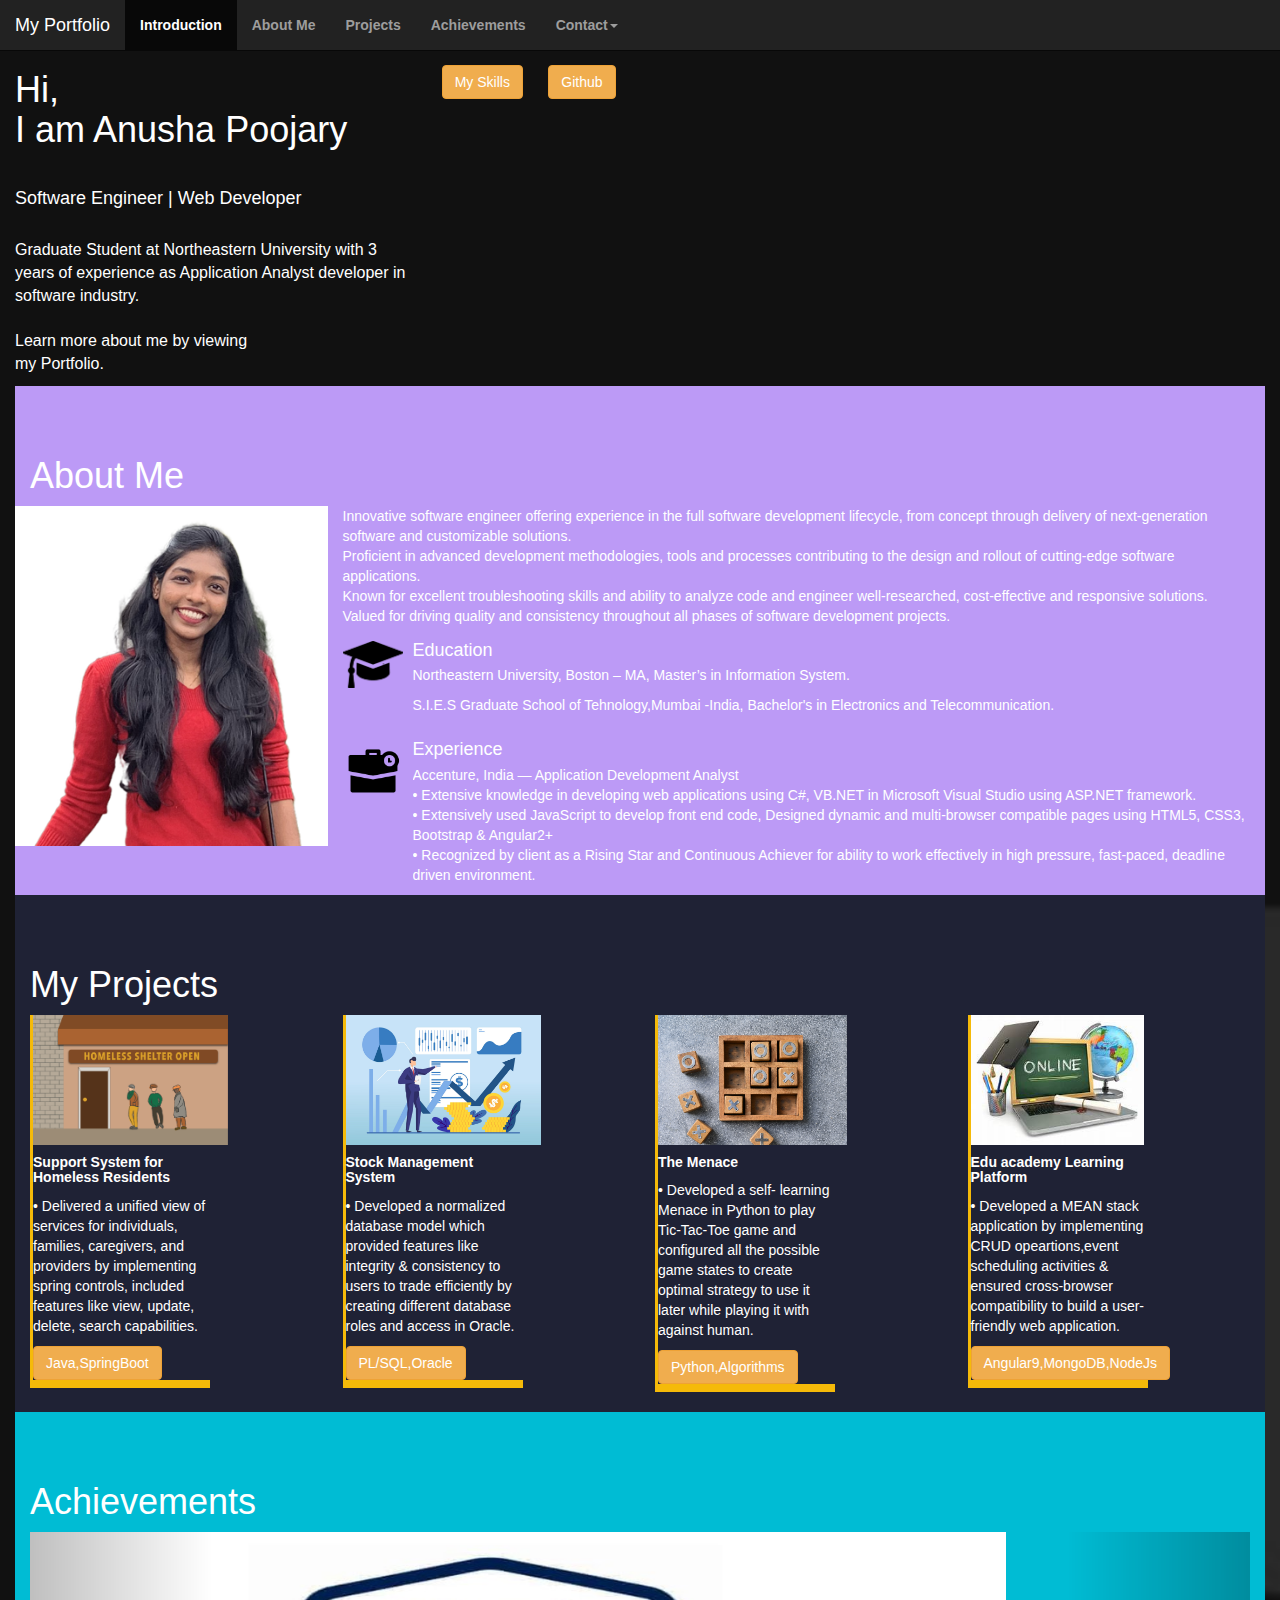
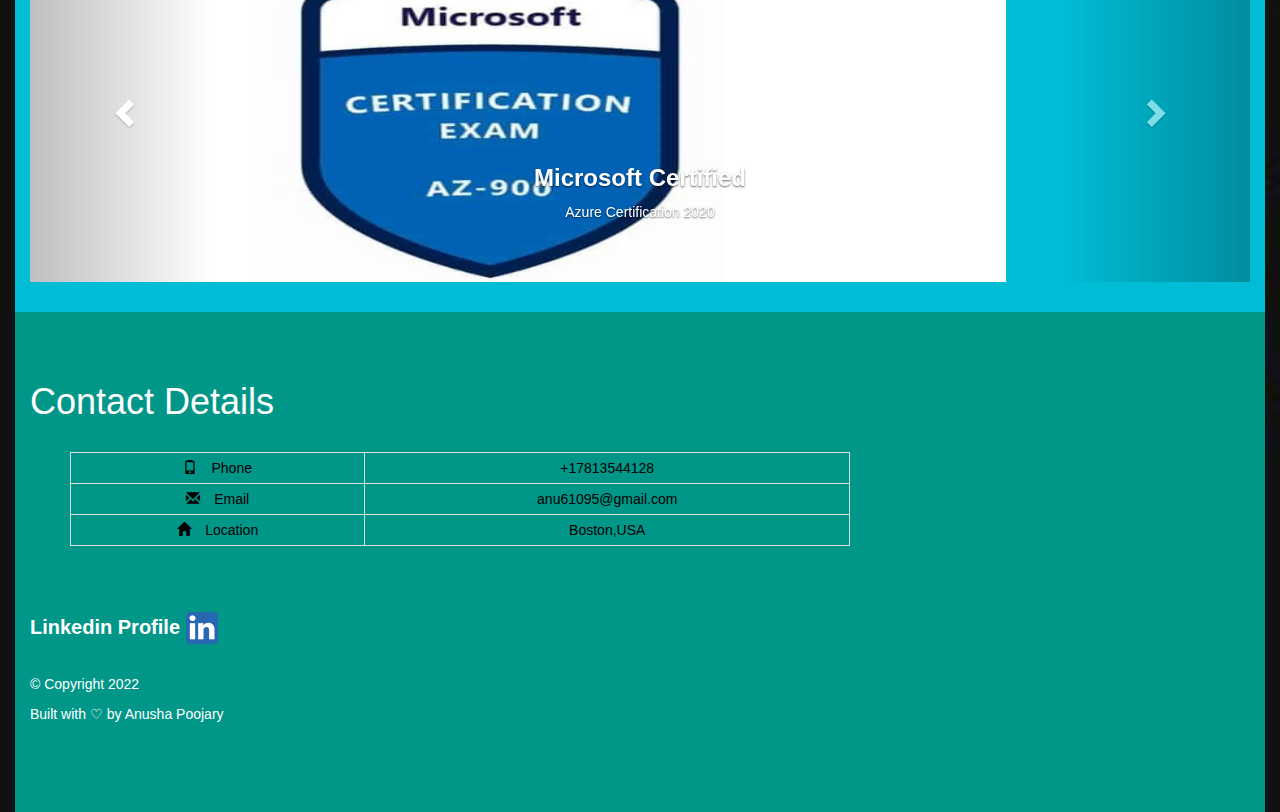
<file: index.html>
<!DOCTYPE html>
<html>
<head>
  <meta charset="utf-8">
  <meta name="viewport" content="width=device-width, initial-scale=1">
  <title> My Portfolio</title>
  <link rel="icon" type="image/x-icon" href="/images/iconfavicon.png">
  <link rel="stylesheet" href="style.css">
  <link rel="stylesheet" href="https://maxcdn.bootstrapcdn.com/bootstrap/3.4.1/css/bootstrap.min.css">
  <script src="https://ajax.googleapis.com/ajax/libs/jquery/3.6.0/jquery.min.js"></script>
  <script src="https://maxcdn.bootstrapcdn.com/bootstrap/3.4.1/js/bootstrap.min.js"></script>

</head>

<script>
  /* When the user clicks on the button,
  toggle between hiding and showing the dropdown content */
  function myFunction() {
    document.getElementById("myDropdown").classList.toggle("show");
  }
  
  function filterFunction() {
    var input, filter, ul, li, a, i;
    input = document.getElementById("myInput");
    filter = input.value.toUpperCase();
    div = document.getElementById("myDropdown");
    a = div.getElementsByTagName("a");
    for (i = 0; i < a.length; i++) {
      txtValue = a[i].textContent || a[i].innerText;
      if (txtValue.toUpperCase().indexOf(filter) > -1) {
        a[i].style.display = "";
      } else {
        a[i].style.display = "none";
      }
    }
  }
  </script>

<body data-spy="scroll" data-target=".navbar" data-offset="50">

<nav class="navbar navbar-inverse navbar-fixed-top">
  <div class="container-fluid">
    <div class="navbar-header">
        <button type="button" class="navbar-toggle" data-toggle="collapse" data-target="#myNavbar">
          <span class="icon-bar"></span>
          <span class="icon-bar"></span>
          <span class="icon-bar"></span>                        
      </button>
      <a class="navbar-brand" href="#">My Portfolio</a>
    </div>
    <div>
      <div class="collapse navbar-collapse" id="myNavbar">
        <ul class="nav navbar-nav">
          <li><a href="#intro">Introduction</a></li> 
          <li><a href="#about">About Me</a></li>
          <li><a href="#projects">Projects</a></li>
          <li><a href="#rewards">Achievements</a></li>
          <li class="dropdown"><a class="dropdown-toggle" data-toggle="dropdown" href="#">Contact<span class="caret"></span></a>
            <ul class="dropdown-menu">
              <li><a href="#details">Contact Details</a></li>
              <li><a href="#social">LinkedIn</a></li>
            </ul>
          </li>
        </ul>
      </div>
    </div>
  </div>
</nav>    
<div id="intro" class="container-fluid">

<div class="row">
  <div class="col-sm-4">
  <h1>Hi,<br>I am Anusha Poojary</h1>
  <br>
  <h4>Software Engineer | Web Developer</h4>
  <br>
  <p class="intropara">Graduate Student at Northeastern University with 3 years of experience as Application Analyst
    developer in software industry.<br>
    <br>Learn more about me by viewing <br> my Portfolio.</p>
  </div>
  <div class="col-sm-1" style="padding-top:15px">
    <div class="dropdown">
      <button onclick="myFunction()" class="btn btn-warning dropdown-toggle">My Skills</button>
      <div id="myDropdown" class="dropdown-content">
        <input type="text" placeholder="Search.." id="myInput" onkeyup="filterFunction()">
        <a href="">C#</a>
        <a href="#">Java</a>
        <a href="#">VB.NET</a>
        <a href="#">Python</a>
        <a href="#">Javascript</a>
        <a href="#">HTML,CSS</a>
        <a href="#">Bootstrap</a>
        <a href="#">Angular</a>
      </div>
    </div>
</div>
<div class ="col-sm-1" style="padding-top:15px">
  <!-- Trigger the modal with a button -->
  <button type="button" class="btn btn-warning" data-toggle="modal" data-target="#myModal">Github</button>

  <!-- Modal -->
  <div class="modal fade" id="myModal" role="dialog">
    <div class="modal-dialog">
    
      <!-- Modal content-->
      <div class="modal-content">
        <div class="modal-header">
          <button type="button" class="close" data-dismiss="modal">&times;</button>
          <h4 class="modal-title">Github</h4>
        </div>
        <div class="modal-body">
          <p class="modalpara"> Hello, Checkout my Projects on my &nbsp; <a href="https://github.com/AnushaPoojaryNEU" target="_blank"> Github Profile</a></p>
        </div>
        <div class="modal-footer">
          <button type="button" class="btn btn-default" data-dismiss="modal">Close</button>
        </div>
      </div>
      
    </div>
  </div>

</div>
</div>
<div id="about" class="container-fluid">
  <h1>About Me</h1>
   <div class="row">
       <div class="col-sm-3" id="aboutBckgrdImge" ></div>
       <div class="col-sm-9">
        <p class="about-info">Innovative software engineer offering experience in the full software development lifecycle,
            from concept through delivery of next-generation software and customizable solutions.<br> Proficient in advanced
            development methodologies, tools and processes contributing to the design and rollout of cutting-edge software
            applications.<br>Known for excellent troubleshooting skills and ability to analyze code and engineer
            well-researched, cost-effective and responsive solutions.<br>
            Valued for driving quality and consistency throughout all phases of software development projects.</p>
            <div class="media">
                <div class="media-left">
                  <img src="images/icon.png" class="media-object" style="width:60px">
                </div>
                <div class="media-body">
                  <h4 class="media-heading">Education</h4>
                  <p>Northeastern University, Boston – MA, Master’s in Information System.</p>
                  <p>S.I.E.S Graduate School of Tehnology,Mumbai -India, Bachelor's in Electronics and Telecommunication.</p>
                </div>
            </div>
            <div class="media">
                <div class="media-left">
                  <img src="images/exp.png" class="media-object" style="width:60px">
                </div>
                <div class="media-body">
                  <h4 class="media-heading">Experience</h4>
                  <p>Accenture, India — Application Development Analyst <br>
                    • Extensive knowledge in developing web applications using C#, VB.NET in Microsoft Visual Studio using ASP.NET framework.<br>
                    • Extensively used JavaScript to develop front end code, Designed dynamic and multi-browser compatible pages using HTML5, CSS3, Bootstrap & Angular2+ <br>
                    • Recognized by client as a Rising Star and Continuous Achiever for ability to work effectively in high pressure, fast-paced, deadline driven environment.
                  </p>
                </div>
            </div>
       </div>
   </div>
  </div>
<div id="projects" class="container-fluid">
  <h1>My Projects</h1>
    <div class="row">
      <div class="col-sm-3">
        <div class="card" style="width: 18rem;">
          <img
            src="images/mainpage.png"
            class="card-img-top"
            style="height: 13rem;"
            alt="..."
          />
          <div class="card-body">
            <h5 class="card-title"><b>Support System for Homeless Residents</b></h5>
            <p class="card-text">
              •	Delivered a unified view of services for individuals, families, caregivers, and providers by implementing spring controls, included features like view, update, delete, search capabilities.
            </p>
            <a href="#" class="btn btn-warning">Java,SpringBoot</a>
          </div>
        </div>
      </div>
      <div class="col-sm-3">
        <div class="card" style="width: 18rem;">
          <img
            src="./images/stock.jpg"
            class="card-img-top img-fluid"
            alt="..."
            style="height: 13rem;"
          />
          <div class="card-body">
            <h5 class="card-title"><b>Stock Management System</b></h5>
            <p class="card-text">
              •	Developed a normalized database model which provided features like integrity & consistency to users to trade efficiently by creating different database roles and access in Oracle.
            </p>
            <a href="#" class="btn btn-warning">PL/SQL,Oracle</a>
          </div>
        </div>
      </div>
      <div class="col-sm-3">
        <div class="card" style="width: 18rem;">
          <img
            src="./images/tic.jpg"
            class="card-img-top"
            alt="..."
            style="height: 13rem;"
          />
          <div class="card-body">
            <h5 class="card-title"><b>The Menace</b></h5>
            <p class="card-text">
              •	Developed a self- learning Menace in Python to play Tic-Tac-Toe game and configured all the possible game states to create optimal strategy to use it later while playing it with against human.
            </p>
            <a href="#" class="btn btn-warning">Python,Algorithms</a>
          </div>
        </div>
      </div>
      <div class="col-sm-3">
        <div class="card" style="width: 18rem;">
          <img
            src="./images/online.jpg"
            class="card-img-top"
            alt="..."
            style="height: 13rem;"
          />
          <div class="card-body">
            <h5 class="card-title"><b>Edu academy Learning Platform</b></h5>
            <p class="card-text">
              •	Developed a MEAN stack application by implementing CRUD opeartions,event scheduling activities & ensured cross-browser compatibility to build a user-friendly web application.
            </p>
            <a href="#" class="btn btn-warning">Angular9,MongoDB,NodeJs</a>
          </div>
        </div>
      </div>
    
      
    </div>
    <br>
  </div>
<div id="rewards" class="container-fluid">
  <h1>Achievements</h1>
  <div id="myCarousel" class="carousel slide" data-ride="carousel">
    <!-- Indicators -->
    <ol class="carousel-indicators">
      <li data-target="#myCarousel" data-slide-to="0" class="active"></li>
      <li data-target="#myCarousel" data-slide-to="1"></li>
      <li data-target="#myCarousel" data-slide-to="2"></li>
    </ol>

    <!-- Wrapper for slides -->
    <div class="carousel-inner">

      <div class="item active">
        <img src="images/MSC.jpg" alt="MSC" style=" width:80%; height:350px;">
        <div class="carousel-caption">
          <h3><b>Microsoft Certified</b></h3>
          <p>Azure Certification 2020</p>
        </div>
      </div>

      <!-- <div class="item">
        <img src="images/aws.png" alt="aws" style="width:80%; height:350px;">
        <div class="carousel-caption">
          <h3>AWS Certified</h3>
          <p>Developer Certification 2020</p>
        </div>
      </div> -->
    
      <div class="item">
        <img src="images/link.jpg" alt="link" style="width:80%; height:350px;">
        <div class="carousel-caption">
          <h3></h3>
          <p></p>
        </div>
      </div>
  
    </div>

    <!-- Left and right controls -->
    <a class="left carousel-control" href="#myCarousel" data-slide="prev">
      <span class="glyphicon glyphicon-chevron-left"></span>
      <span class="sr-only">Previous</span>
    </a>
    <a class="right carousel-control" href="#myCarousel" data-slide="next">
      <span class="glyphicon glyphicon-chevron-right"></span>
      <span class="sr-only">Next</span>
    </a>
  </div>
</div>

<div id="details" class="container-fluid">
  <h1>Contact Details</h1>
  <br>
  <div class="container">        
    <table class="table table-hover table-condensed table-bordered" id ="table">
     
      <tbody>
        <tr>
          <td> <span class="glyphicon glyphicon-phone"></span>&emsp;Phone</td>
          <td>+17813544128</td>
    
        </tr>
        <tr>
          <td> <span class="glyphicon glyphicon-envelope"></span>&emsp;Email</td>
          <td>anu61095@gmail.com</td>
        </tr>
          <tr>
          <td><span class="glyphicon glyphicon-home"></span>&emsp;Location</td>
          <td>Boston,USA</td>
        </tr>
      </tbody>
    </table>
  </div>
</div>
<div id="social" class="container-fluid">
  <div class="social">
    <ul class="list-inline">
  
      <li class="list-inline-item">
        <a href="https://www.linkedin.com/in/anusha-poojary"  target="_blank">Linkedin Profile <img src="images/li.png" class="rounded-circle float-sm-start" alt="Instagram image" height="32px"
            width="32px"></a>
      </li>
     
    </ul>
  </div>
  <footer>
    <br>
    <p class="copy">&copy; Copyright 2022</p>
    <p class="copy">
      Built with &#x2661; by
      Anusha Poojary
    </p>
  </footer>
</div>


</body>
</html>
</file>
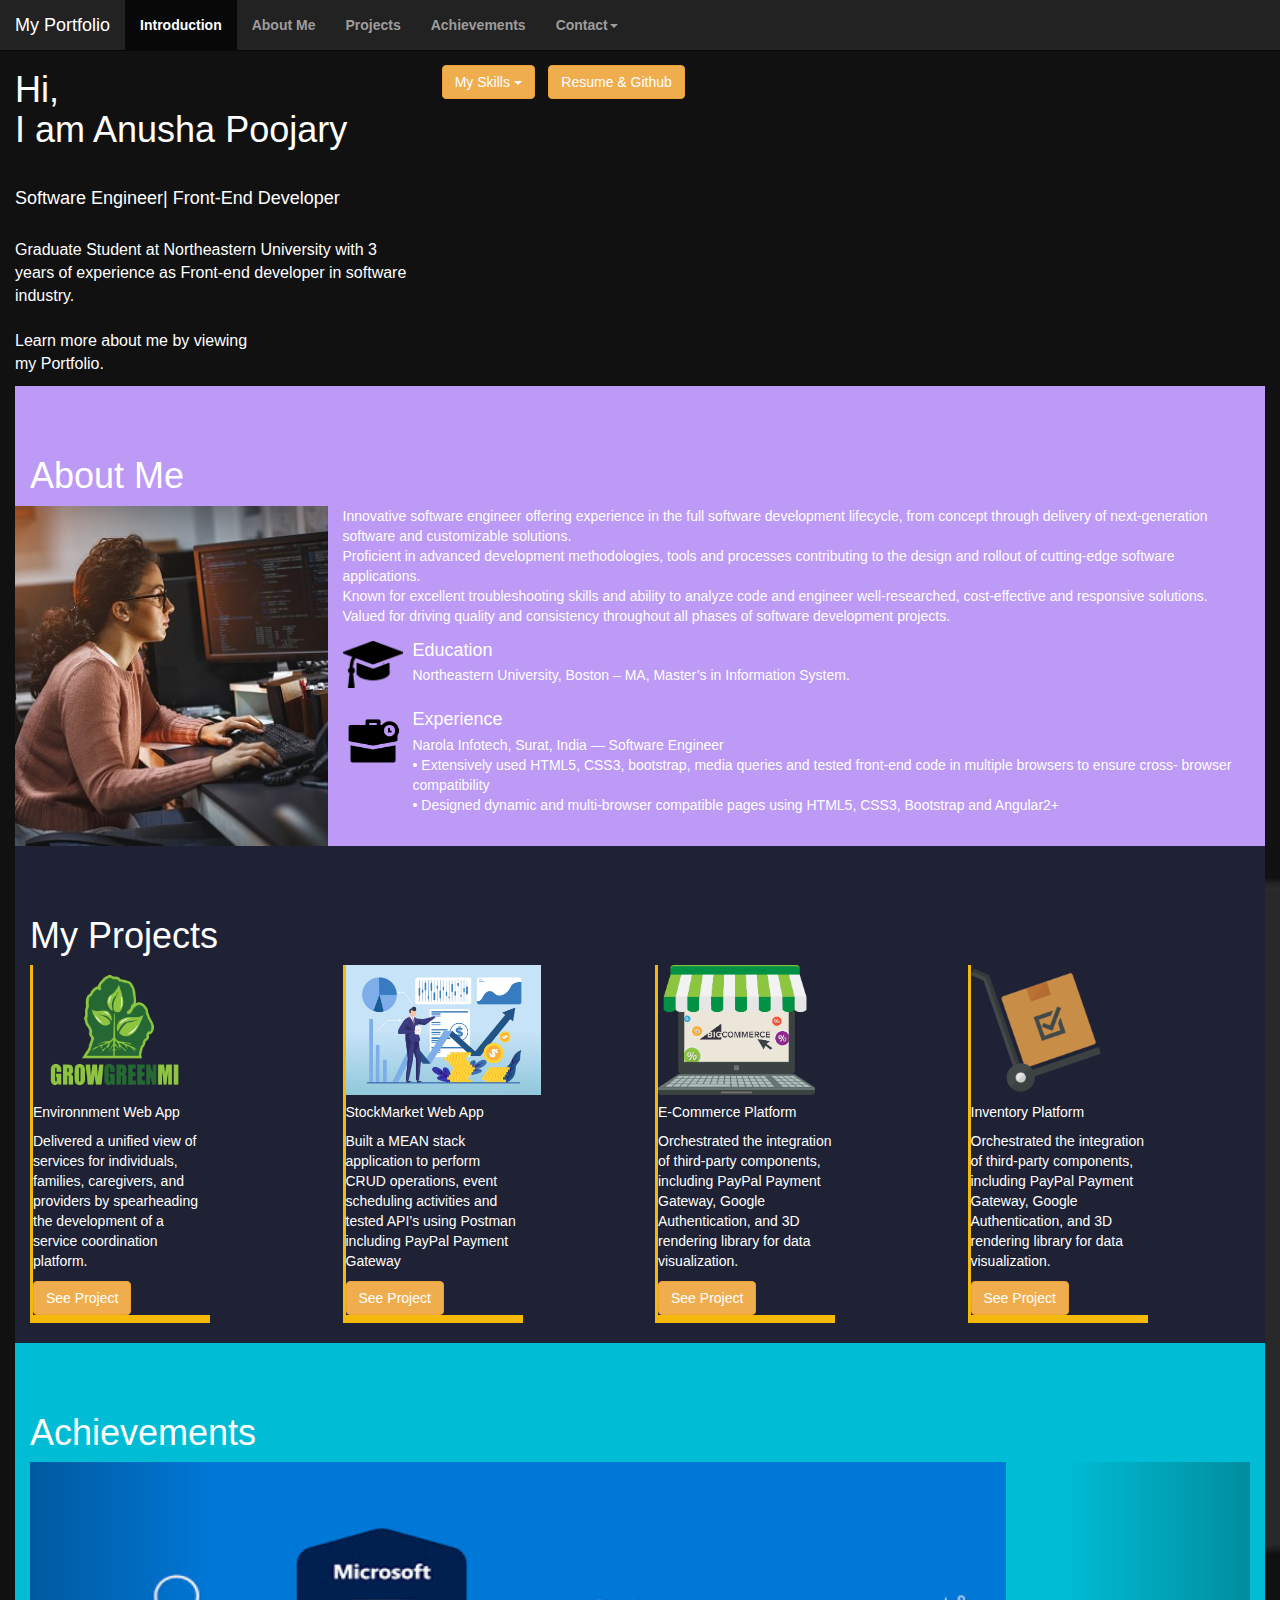
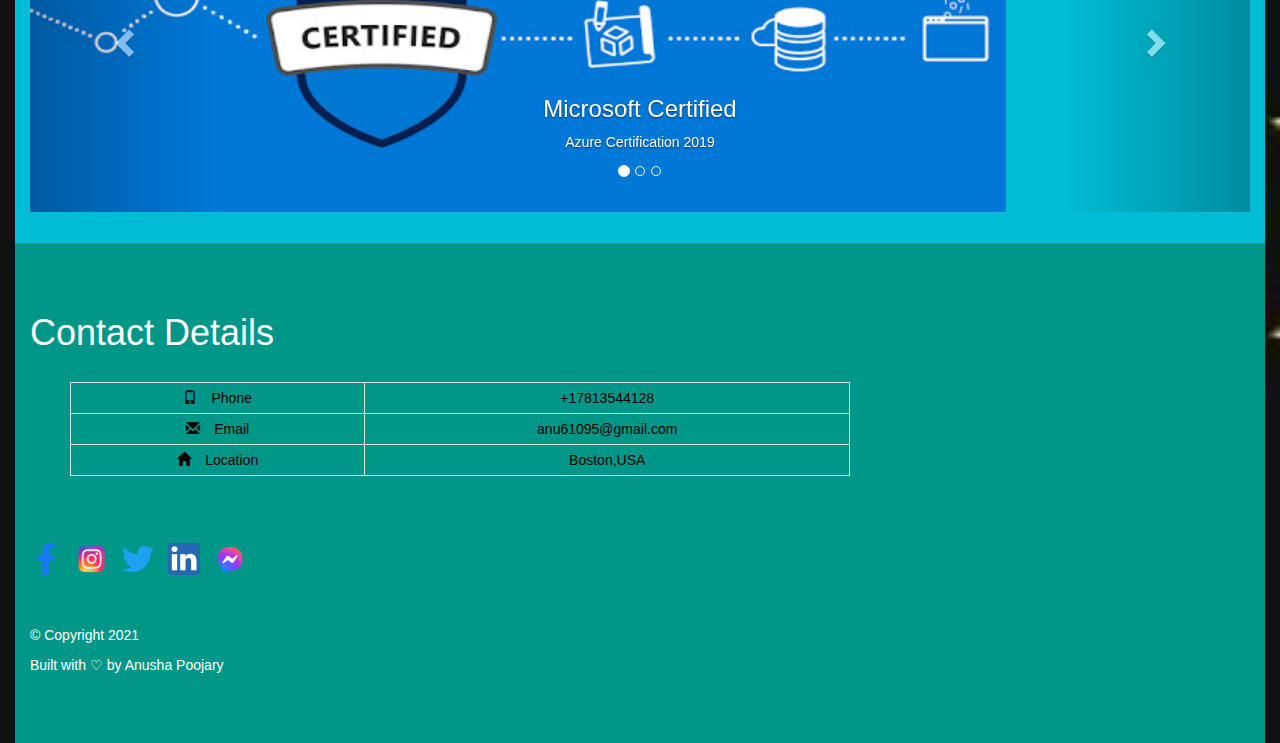
<file: Assignment 5 Part A/index.html>
<!DOCTYPE html>
<html>
<head>
  <meta charset="utf-8">
  <meta name="viewport" content="width=device-width, initial-scale=1">
  <title> My Portfolio</title>
  <link rel="icon" type="image/x-icon" href="/images/iconfavicon.png">
  <link rel="stylesheet" href="style.css">
  <link rel="stylesheet" href="https://maxcdn.bootstrapcdn.com/bootstrap/3.4.1/css/bootstrap.min.css">
  <script src="https://ajax.googleapis.com/ajax/libs/jquery/3.6.0/jquery.min.js"></script>
  <script src="https://maxcdn.bootstrapcdn.com/bootstrap/3.4.1/js/bootstrap.min.js"></script>

</head>

<body data-spy="scroll" data-target=".navbar" data-offset="50">

<nav class="navbar navbar-inverse navbar-fixed-top">
  <div class="container-fluid">
    <div class="navbar-header">
        <button type="button" class="navbar-toggle" data-toggle="collapse" data-target="#myNavbar">
          <span class="icon-bar"></span>
          <span class="icon-bar"></span>
          <span class="icon-bar"></span>                        
      </button>
      <a class="navbar-brand" href="#">My Portfolio</a>
    </div>
    <div>
      <div class="collapse navbar-collapse" id="myNavbar">
        <ul class="nav navbar-nav">
          <li><a href="#intro">Introduction</a></li> 
          <li><a href="#about">About Me</a></li>
          <li><a href="#projects">Projects</a></li>
          <li><a href="#rewards">Achievements</a></li>
          <li class="dropdown"><a class="dropdown-toggle" data-toggle="dropdown" href="#">Contact<span class="caret"></span></a>
            <ul class="dropdown-menu">
              <li><a href="#details">Contact Details</a></li>
              <li><a href="#social">Social Media</a></li>
            </ul>
          </li>
        </ul>
      </div>
    </div>
  </div>
</nav>    
<div id="intro" class="container-fluid">

<div class="row">
  <div class="col-sm-4">
  <h1>Hi,<br>I am Anusha Poojary</h1>
  <br>
  <h4>Software Engineer| Front-End Developer</h4>
  <br>
  <p class="intropara"> Graduate Student at Northeastern University with 3 years of experience as Front-end
    developer in software industry.<br>
    <br>Learn more about me by viewing <br> my Portfolio.</p>
  </div>
  <div class="col-sm-1" style="padding-top:15px">
    <div class="dropdown" >
      <button class="btn btn-warning dropdown-toggle" type="button" data-toggle="dropdown">My Skills
      <span class="caret"></span></button>
      <ul class="dropdown-menu">
        <input class="form-control" id="myInput" type="text" placeholder="Search..">
        <li><a href="#">HTML</a></li>
        <li><a href="#">CSS</a></li>
        <li><a href="#">JavaScript</a></li>
        <li><a href="#">jQuery</a></li>
        <li><a href="#">Bootstrap</a></li>
        <li><a href="#">Angular</a></li>
      </ul>
  </div>
</div>
<div class ="col-sm-1" style="padding-top:15px">
  <!-- Trigger the modal with a button -->
  <button type="button" class="btn btn-warning" data-toggle="modal" data-target="#myModal">Resume & Github</button>

  <!-- Modal -->
  <div class="modal fade" id="myModal" role="dialog">
    <div class="modal-dialog">
    
      <!-- Modal content-->
      <div class="modal-content">
        <div class="modal-header">
          <button type="button" class="close" data-dismiss="modal">&times;</button>
          <h4 class="modal-title">Resume & Github Profile</h4>
        </div>
        <div class="modal-body">
          <p class="modalpara"> Navigate to my<a href="https://www.linkedin.com/feed/" target="_blank"> LinkedIn Profile</a> to checkout my Resume and Github.</p>
        </div>
        <div class="modal-footer">
          <button type="button" class="btn btn-default" data-dismiss="modal">Close</button>
        </div>
      </div>
      
    </div>
  </div>

</div>
</div>
<div id="about" class="container-fluid">
  <h1>About Me</h1>
   <div class="row">
       <div class="col-sm-3" id="aboutBckgrdImge" ></div>
       <div class="col-sm-9">
        <p class="about-info">Innovative software engineer offering experience in the full software development lifecycle,
            from concept through delivery of next-generation software and customizable solutions.<br> Proficient in advanced
            development methodologies, tools and processes contributing to the design and rollout of cutting-edge software
            applications.<br>Known for excellent troubleshooting skills and ability to analyze code and engineer
            well-researched, cost-effective and responsive solutions.<br>
            Valued for driving quality and consistency throughout all phases of software development projects.</p>
            <div class="media">
                <div class="media-left">
                  <img src="images/icon.png" class="media-object" style="width:60px">
                </div>
                <div class="media-body">
                  <h4 class="media-heading">Education</h4>
                  <p>Northeastern University, Boston – MA, Master’s in Information System.</p>
                </div>
            </div>
            <div class="media">
                <div class="media-left">
                  <img src="images/exp.png" class="media-object" style="width:60px">
                </div>
                <div class="media-body">
                  <h4 class="media-heading">Experience</h4>
                  <p>Narola Infotech, Surat, India — Software Engineer <br>
                    • Extensively used HTML5, CSS3, bootstrap, media queries and tested front-end code in multiple browsers to
                    ensure cross- browser compatibility<br>
                    • Designed dynamic and multi-browser compatible pages using HTML5, CSS3, Bootstrap and Angular2+
                  </p>
                </div>
            </div>
       </div>
   </div>
  </div>
<div id="projects" class="container-fluid">
  <h1>My Projects</h1>
    <div class="row">
      <div class="col-sm-3">
        <div class="card" style="width: 18rem;">
          <img
            src="images/grow.png"
            class="card-img-top"
            style="height: 13rem;"
            alt="..."
          />
          <div class="card-body">
            <h5 class="card-title">Environnment Web App</h5>
            <p class="card-text">
              Delivered a unified view of services for individuals, families, caregivers, and providers by spearheading
              the development of a service coordination platform.
            </p>
            <a href="#" class="btn btn-warning">See Project</a>
          </div>
        </div>
      </div>
      <div class="col-sm-3">
        <div class="card" style="width: 18rem;">
          <img
            src="./images/stock.jpg"
            class="card-img-top img-fluid"
            alt="..."
            style="height: 13rem;"
          />
          <div class="card-body">
            <h5 class="card-title">StockMarket Web App</h5>
            <p class="card-text">
              Built a MEAN stack application to perform CRUD operations, event scheduling activities and tested API’s using
          Postman including PayPal Payment Gateway
            </p>
            <a href="#" class="btn btn-warning">See Project</a>
          </div>
        </div>
      </div>
      <div class="col-sm-3">
        <div class="card" style="width: 18rem;">
          <img
            src="./images/ecom.png"
            class="card-img-top"
            alt="..."
            style="height: 13rem;"
          />
          <div class="card-body">
            <h5 class="card-title">E-Commerce Platform</h5>
            <p class="card-text">
              Orchestrated the integration of third-party components, including PayPal Payment Gateway, Google Authentication, and 3D rendering library for data visualization.
            </p>
            <a href="#" class="btn btn-warning">See Project</a>
          </div>
        </div>
      </div>
      <div class="col-sm-3">
        <div class="card" style="width: 18rem;">
          <img
            src="./images/ii.png"
            class="card-img-top"
            alt="..."
            style="height: 13rem;"
          />
          <div class="card-body">
            <h5 class="card-title">Inventory Platform</h5>
            <p class="card-text">
              Orchestrated the integration of third-party components, including PayPal Payment Gateway, Google Authentication, and 3D rendering library for data visualization.
            </p>
            <a href="#" class="btn btn-warning">See Project</a>
          </div>
        </div>
      </div>
    
      
    </div>
    <br>
  </div>
<div id="rewards" class="container-fluid">
  <h1>Achievements</h1>
  <div id="myCarousel" class="carousel slide" data-ride="carousel">
    <!-- Indicators -->
    <ol class="carousel-indicators">
      <li data-target="#myCarousel" data-slide-to="0" class="active"></li>
      <li data-target="#myCarousel" data-slide-to="1"></li>
      <li data-target="#myCarousel" data-slide-to="2"></li>
    </ol>

    <!-- Wrapper for slides -->
    <div class="carousel-inner">

      <div class="item active">
        <img src="images/MSC.jpg" alt="MSC" style=" width:80%; height:350px;">
        <div class="carousel-caption">
          <h3>Microsoft Certified</h3>
          <p>Azure Certification 2019</p>
        </div>
      </div>

      <div class="item">
        <img src="images/aws.png" alt="aws" style="width:80%; height:350px;">
        <div class="carousel-caption">
          <h3>AWS Certified</h3>
          <p>Developer Certification 2020</p>
        </div>
      </div>
    
      <div class="item">
        <img src="images/link.jpg" alt="link" style="width:80%; height:350px;">
        <div class="carousel-caption">
          <h3>Front End Developer</h3>
          <p>Coding Certification 2021</p>
        </div>
      </div>
  
    </div>

    <!-- Left and right controls -->
    <a class="left carousel-control" href="#myCarousel" data-slide="prev">
      <span class="glyphicon glyphicon-chevron-left"></span>
      <span class="sr-only">Previous</span>
    </a>
    <a class="right carousel-control" href="#myCarousel" data-slide="next">
      <span class="glyphicon glyphicon-chevron-right"></span>
      <span class="sr-only">Next</span>
    </a>
  </div>
</div>

<div id="details" class="container-fluid">
  <h1>Contact Details</h1>
  <br>
  <div class="container">        
    <table class="table table-hover table-condensed table-bordered" id ="table">
     
      <tbody>
        <tr>
          <td> <span class="glyphicon glyphicon-phone"></span>&emsp;Phone</td>
          <td>+17813544128</td>
    
        </tr>
        <tr>
          <td> <span class="glyphicon glyphicon-envelope"></span>&emsp;Email</td>
          <td>anu61095@gmail.com</td>
        </tr>
          <tr>
          <td><span class="glyphicon glyphicon-home"></span>&emsp;Location</td>
          <td>Boston,USA</td>
        </tr>
      </tbody>
    </table>
  </div>
</div>
<div id="social" class="container-fluid">
  <div class="social">
    <ul class="list-inline">
      <li class="list-inline-item">
        <a href="https://www.facebook.com/"  target="_blank"> <img src="images/fb.png" class="rounded-circle float-sm-start" alt="FB image" height="32px"
            width="32px"></a>
      </li>
      <li class="list-inline-item">
        <a href="https://www.instagram.com/"  target="_blank"> <img src="images/instagram.png" class="rounded-circle float-sm-start" alt="Instagram image"
            height="32px" width="32px"></a>
      </li>
      <li class="list-inline-item">
        <a href="https://twitter.com/"  target="_blank"> <img src="images/tweet.png" class="rounded-circle float-sm-start" alt="Instagram image"
            height="32px" width="32px"></a>
      </li>
      <li class="list-inline-item">
        <a href="https://www.linkedin.com/feed/"  target="_blank"> <img src="images/li.png" class="rounded-circle float-sm-start" alt="Instagram image" height="32px"
            width="32px"></a>
      </li>
      <li class="list-inline-item">
        <a href="www.messenger.com"  target="_blank"> <img src="images/messenger.png" class="rounded-circle float-sm-start" alt="Instagram image"
            height="32px" width="32px"></a>
      </li>
    </ul>
  </div>
  <br>
  <footer>
    <br>
    <p class="copy">&copy; Copyright 2021</p>
    <p class="copy">
      Built with &#x2661; by
      Anusha Poojary
    </p>
  </footer>
</div>


</body>
</html>
</file>
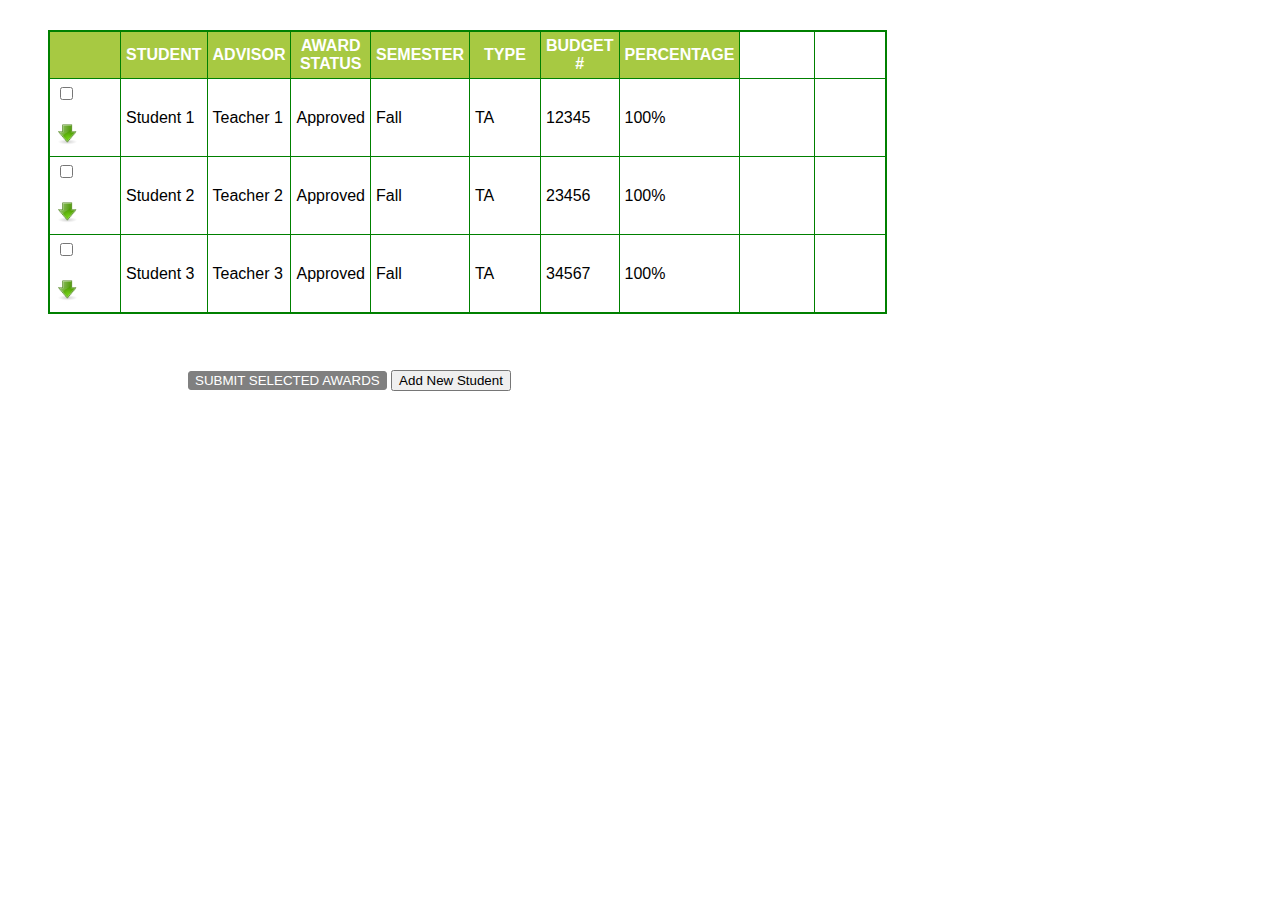
<file: Assignment 3/table.html>
<!DOCTYPE html>

<!-- Also read chapter 9 from slides - Regular Expressions -->

<html>
<head>
	<title>Table CheckList</title>
	<link rel="stylesheet" type="text/css" href="table.css">
	<link rel="stylesheet" type="text/css" href="style.css">
	
</head>
<body>
	<table id="myTable">
		<tr>
			<th></th>
			<th>STUDENT</th>
			<th>ADVISOR</th>
			<th>AWARD<br/>STATUS</th>
			<th>SEMESTER</th>
			<th>TYPE</th>
			<th>BUDGET<br />#</th>
			<th>PERCENTAGE</th>
			<th>DELETE</th>
			<th>EDIT</th>
		</tr>
		<tr>
			<td><input type="checkbox" onclick="showDeleteEditButtons()"/><br /><br /><img src="down.png" id="image1" width="25px" onclick="expandRow(this)" /></td>
			<td>Student 1</td>
			<td>Teacher 1</td>
			<td>Approved</td>
			<td>Fall</td>
			<td>TA</td>
			<td>12345</td>
			<td>100%</td>
			<td></td>
			<td></td>
		</tr>
		<tr class="dropDownTextArea"><td colspan="8">
			Advisor:<br /><br />
			Award Details<br />
			Summer 1-2014(TA)<br />
			Budget Number: <br />
			Tuition Number: <br />
			Comments:<br /><br /><br />
			Award Status:<br /><br /><br />
		</td></tr>
		<tr>
			<td><input type="checkbox"  onclick="showDeleteEditButtons()"/><br /><br /><img src="down.png" id="image2" width="25px" onclick="expandRow(this)"/></td>
			<td>Student 2</td>
			<td>Teacher 2</td>
			<td>Approved</td>
			<td>Fall</td>
			<td>TA</td>
			<td>23456</td>
			<td>100%</td>
			<td></td>
			<td></td>
		</tr>
		<tr class="dropDownTextArea" ><td colspan="8">
			Advisor:<br /><br />
			Award Details<br />
			Summer 1-2014(TA)<br />
			Budget Number: <br />
			Tuition Number: <br />
			Comments:<br /><br /><br />
			Award Status:<br /><br /><br />
		</td></tr>
		<tr>
			<td><input type="checkbox" onclick="showDeleteEditButtons()" /><br /><br /><img src="down.png" id="image3" width="25px" onclick="expandRow(this)" /></td>
			<td>Student 3</td>
			<td>Teacher 3</td>
			<td>Approved</td>
			<td>Fall</td>
			<td>TA</td>
			<td>34567</td>
			<td>100%</td>
			<td></td>
			<td></td>
		</tr>
		<tr class="dropDownTextArea"><td colspan="8">
			Advisor:<br /><br />
			Award Details<br />
			Summer 1-2014(TA)<br />
			Budget Number: <br />
			Tuition Number: <br />
			Comments:<br /><br /><br />
			Award Status:<br /><br /><br />
		</td></tr>
	</table>

	<br /><br />
	
	<button id="button">SUBMIT SELECTED AWARDS</button>
	<button id="add" onclick="addRow()">Add New Student</button>

	<nav class="socialmediaicons"></nav>
	<script src="script1.js"></script>
	
</body>
</html>
</file>
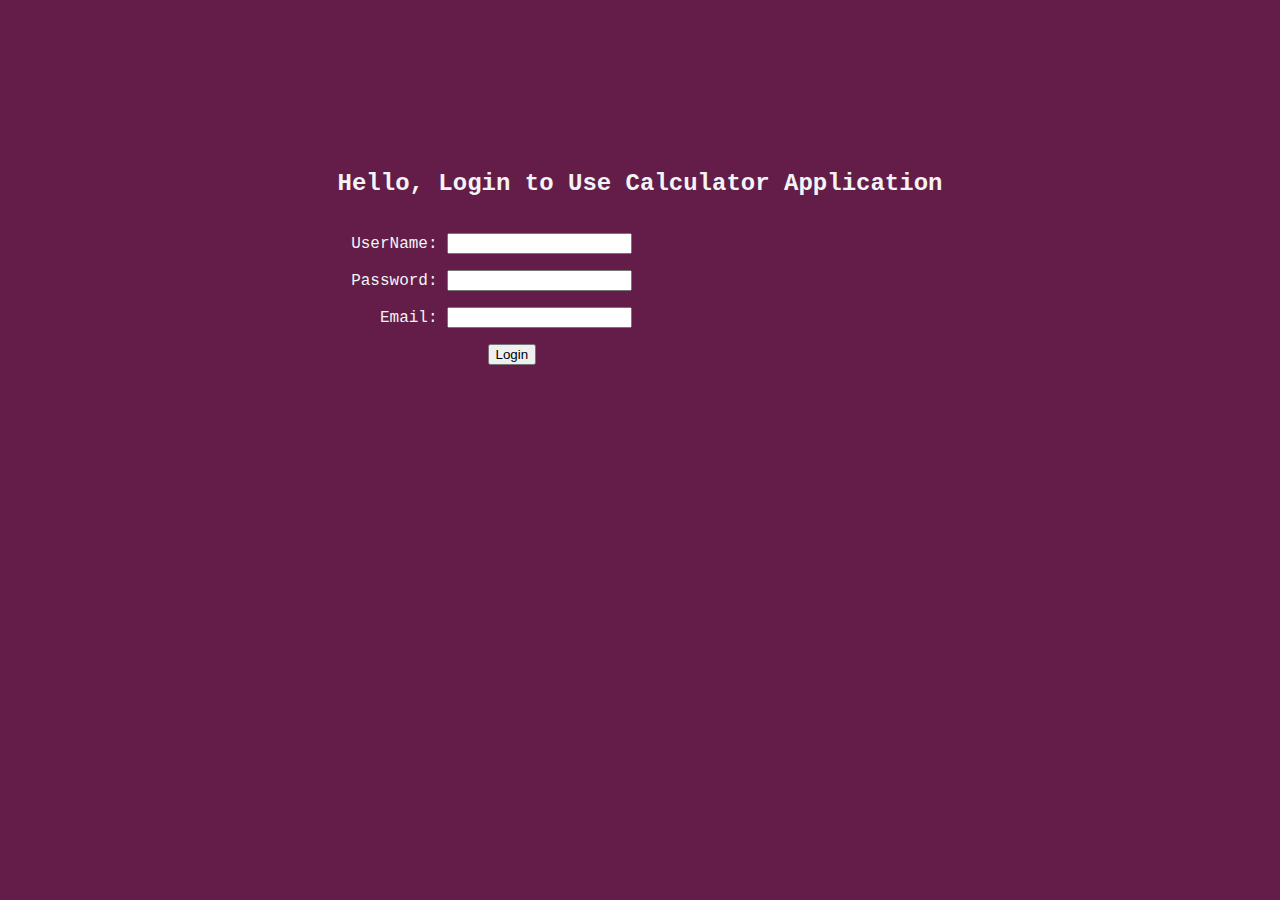
<file: Assignment 7 Part A/calc_input_jquery.html>
<!DOCTYPE html>
<html lang="en">

<head>
    <meta charset="UTF-8">
    <meta http-equiv="X-UA-Compatible" content="IE=edge">
    <meta name="viewport" content="width=device-width, initial-scale=1.0">
    <script src="https://code.jquery.com/jquery-3.5.1.js"
        integrity="sha256-QWo7LDvxbWT2tbbQ97B53yJnYU3WhH/C8ycbRAkjPDc=" crossorigin="anonymous"></script>
    <script src="https://ajax.googleapis.com/ajax/libs/jquery/1.11.1/jquery.min.js"></script>
   
    <link rel="stylesheet" href="calc_input_jquery.css">
    <title> Calculator</title>
</head>

<body>
<h2>Hello, Login to Use Calculator Application</h2>
<form id="login" method="post" action="">

    <div>
        <label for="username">UserName:</label>
        <input type="text" id="login_username" name="username" required="required"></input>
        <span class="error">Enter valid username</span>
    </div>

    <div>
        <label for="password">Password:</label>
        <input type="password" id="login_password" name="password" required="required"></input>
        <span class="error">Password should satisfy all criteria</span>
        <div id="Length" class="error_P">Must be at least 7 charcters</div>
        <div id="UpperCase" class="error_P">Must have atleast 1 upper case character</div>
        <div id="LowerCase" class="error_P">Must have atleast 1 lower case character</div>
        <div id="Numbers" class="error_P">Must have atleast 1 numeric character</div>
        <div id="Symbols" class="error_P">Must have atleast 1 special character</div>

    </div>

    <div>
        <label for="email">Email:</label>
        <input type="email" id="login_email" name="email" required="required"></input>
        <span class="error">A valid email address is required</span>
    </div>

    <div id="login_btn">
        <button type="submit">Login</button>
        <script src="calc_input_jquery.js"></script>
        
    </div>
</form>

</body>

</html>
</file>
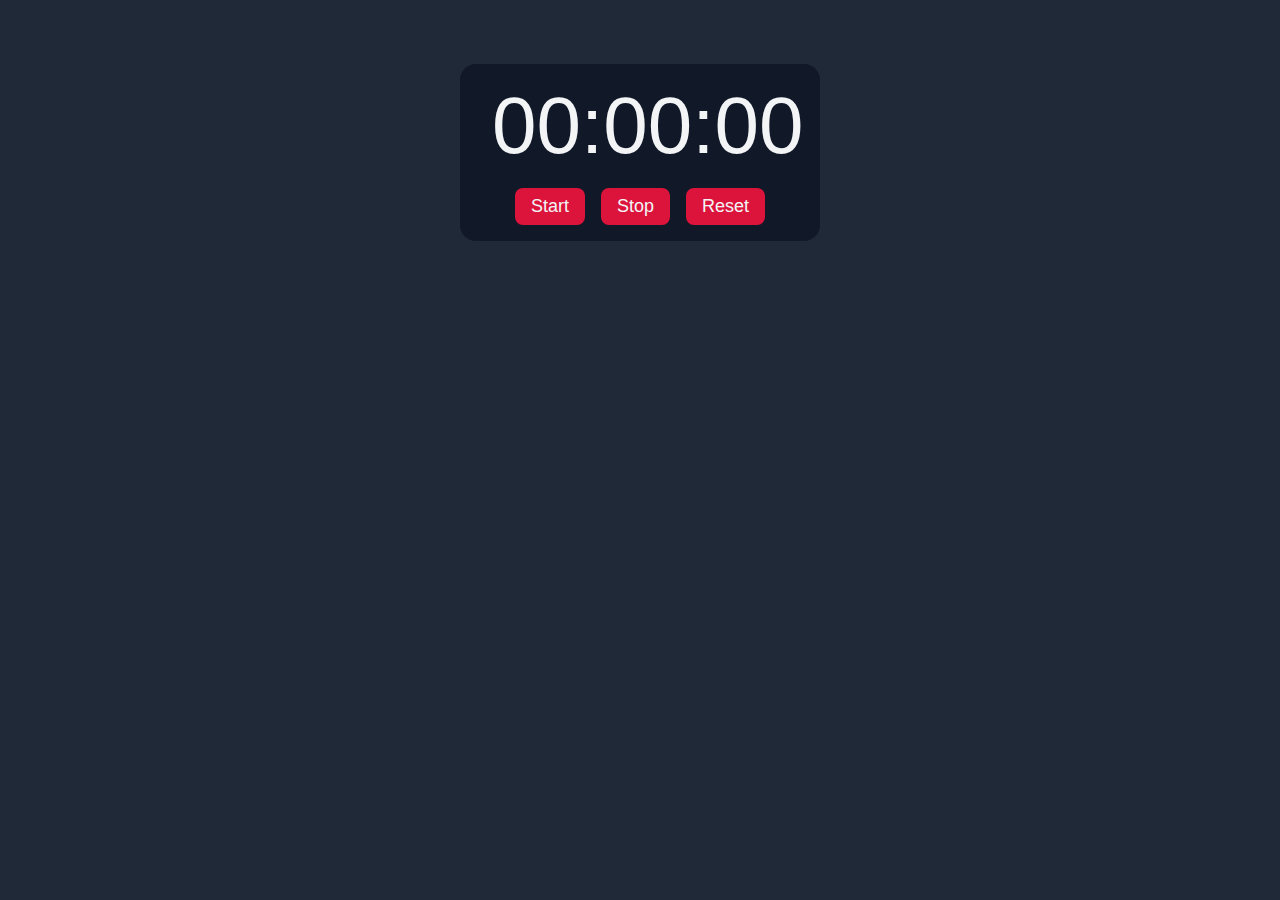
<file: Assignment 7 Part B/stopwatch.html>
<!DOCTYPE html>
<html lang="en">
  <head>
    <meta charset="UTF-8" />
    <meta http-equiv="X-UA-Compatible" content="IE=edge" />
    <meta name="viewport" content="width=device-width, initial-scale=1.0" />
    <title>Stopwatch</title>
    <link rel="stylesheet" href="stopwatch.css" />
  </head>
  <body>
    <div class="watch">
      <div class="time">00:00:00</div>
      <div class="controls">
        <button id="start">Start</button>
        <button id="stop">Stop</button>
        <button id="reset">Reset</button>
      </div>
    </div>
    <script type="text/javascript" src="stopwatch.js"></script>
  </body>
</html>
</file>
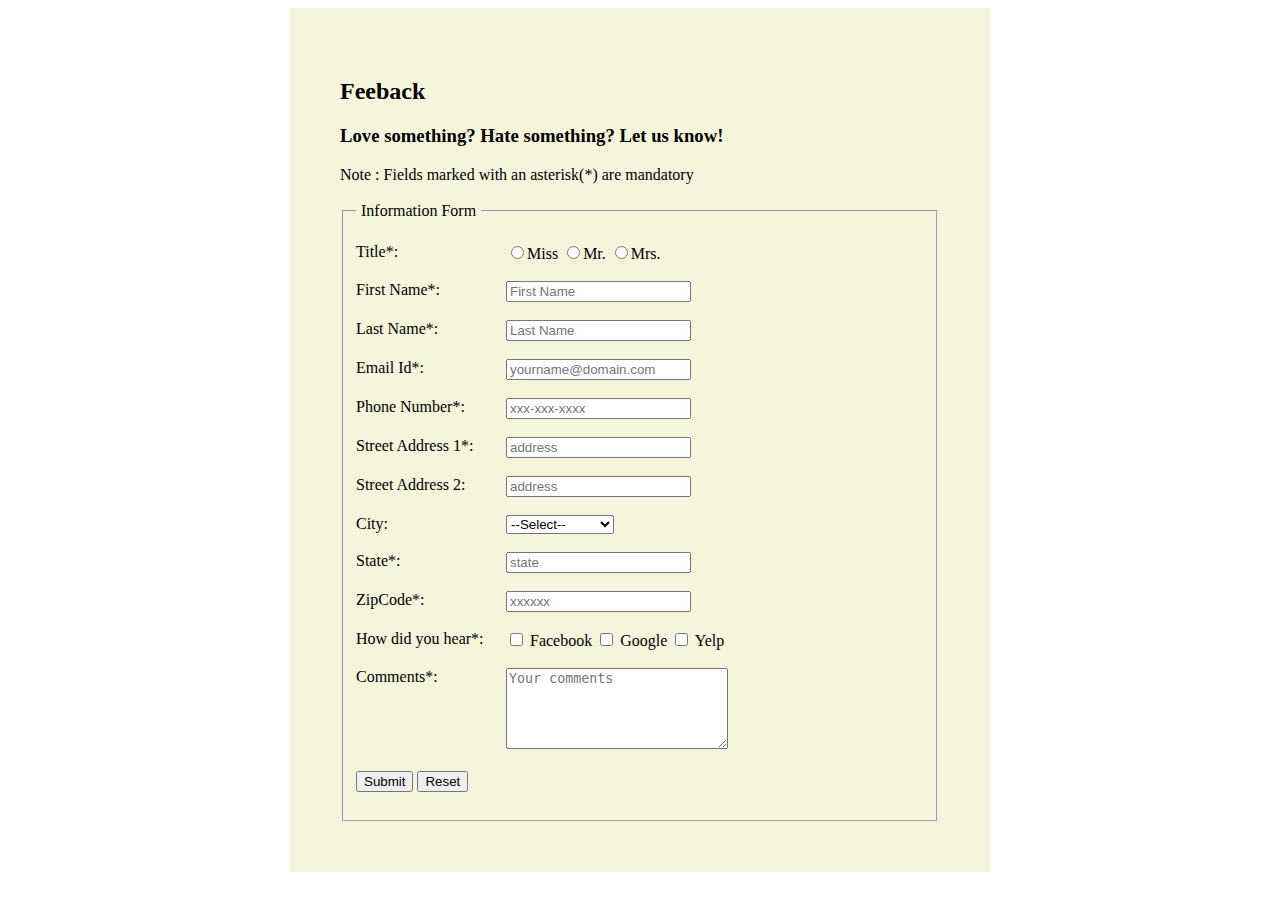
<file: Assignment 4/Assignment 4/Form.html>
<!doctype html>
<html lang="en">
 <head>
  <title>Feedback</title>
  <script src="script.js"></script>
  <style>
    label {	float: left;
			width: 150px;}
      #container{
          width: 700px;
          margin: auto;
          background-color: beige;
      } 
      main{
          padding: 50px;
      }
	  legend {
		  padding-left: 5px;
		  padding-right: 5px;
	  }
  </style>
 </head>
 <body>
 <div id="container">
	 
	 <main>
	 <h2>Feeback</h2>
	 <h3>Love something? Hate something? Let us know!</h3>
		 Note : Fields marked with an asterisk(*) are mandatory
		 <br><br>
		 <form id="myForm" onsubmit="submitdata()" action="table.html">
			<fieldset>
				<legend>Information Form</legend>
				<br/>
			<label>Title*:</label>
			<input type="radio" name="title" id="miss" value="miss" required="required"/>Miss
			<input type="radio" name="title" id="mr" value="mr" required="required"/>Mr.
			<input type="radio" name="title" id="mrs" value="mrs" required="required"/>Mrs.
			<br><br>
			<label for="firstName">First Name*:</label>
			<input type="text" name="firstName" id="firstName" placeholder="First Name" required="required" onblur="validateInputFields(this,1,firstName)"/>	
			<br><br>
			<div id="errorMsgfirstName" style="display:none;color:red">
				Please enter valid First name. Only text values permitted.
			<br/><br />
		    </div>
			

			<label for="lastName">Last Name*:</label>
			<input type="text" name="lastName" id="lastName" placeholder="Last Name"  required="required" onblur="validateInputFields(this,2,lastName)" />
			<br><br>
			<div id="errorMsglastName" style="display:none;color:red">
				Please enter valid Last name. Only text values permitted.
			<br /><br />
			</div>
			

			<label for="emailId">Email Id*:</label>
			<input type="text" name="emailId" id="emailId" placeholder="yourname@domain.com"  required="required" onblur="validateInputFields(this,3,emailId)"/>
			<br><br>
			<div id="errorMsgEmailId" style="display:none;color:red">
				Please enter valid email id. Email should be in proper format.
			<br /><br />
			</div>
			

			<label for="phoneNumber">Phone Number*:</label>
			<input type="text" name="phoneNumber" id="phoneNumber" placeholder="xxx-xxx-xxxx"  required="required" onblur="validateInputFields(this,4,phoneNumber)"/>
			<br><br>
			<div id="errorMsgPhone" style="display:none;color:red">
				Please enter valid input. Only numerical values permitted and format must be xxx-xxx-xxxx.
			<br /><br />
			</div>

			<label for="streetAddress1">Street Address 1*:</label>
			<input type="text" name="streetAddress1" id="streetAddress1" placeholder="address" required="required" />
			<br><br>

			<label for="streetAddress2">Street Address 2:</label>
			<input type="text" name="streetAddress2" id="streetAddress2" placeholder="address"  />
			<br><br>

			<label for="city">City:</label>

			<select id="city" onchange="addCheckbox(this.value)" required>
				<option value="" disabled selected hidden>--Select--</option>
				<option value="Boston">Boston</option>
				<option value="Los Angeles">Los Angeles</option>
				<option value="New York">New York</option>
				<option value="San Franciso">San Francisco</option>
				<option value="Minneapolis">Minneapolis</option>
			</select>
			<br/><br/>
			<div id="checkbox" style="display: none; margin-left: 144px; padding-bottom: 10px; "> 
			<br/><br/>
			</div>
            
			<label for="state">State*:</label>
			<input type="text" name="state" id="state" placeholder="state" required="required" />
			<br><br>
			
            <label for="zipcode">ZipCode*:</label>
			<input type="text" name="zipcode" id="zipcode" placeholder="xxxxxx" required="required" onblur="validateInputFields(this,5,zipcode)" />
			<br><br>
			<div id="errorMsgzipcode" style="display:none;color:red">
				Please enter valid input. Only numerical values permitted.
			<br /><br />
			</div>
             
            <label for="socialMedia">How did you hear*:</label>
			<input type='checkbox' name="source" value="facebook" onblur="validateInputFields(this,6,source)"/> Facebook
            <input type='checkbox' name="source" value="google" onblur="validateInputFields(this,6,source)" /> Google
            <input type='checkbox' name="source" value="yelp" onblur="validateInputFields(this,6,source)"/> Yelp 
			<br><br> 
			<div id="errorMsgSource" style="display:none;color:red">
				Please select atleast one checkbox to proceed.
			<br /><br />
			</div>

			<label for="comments">Comments*:</label>
			<textarea name="text" id="comments" placeholder="Your comments" rows="5" cols="25" required="required"></textarea>
			<br><br>
			<input type="submit">
			<input type="Reset">
			<br><br>
			</fieldset>
		 </form>
	 </main>
 </div>

 <script>
 
 </script>

 </body>
</html>
</file>
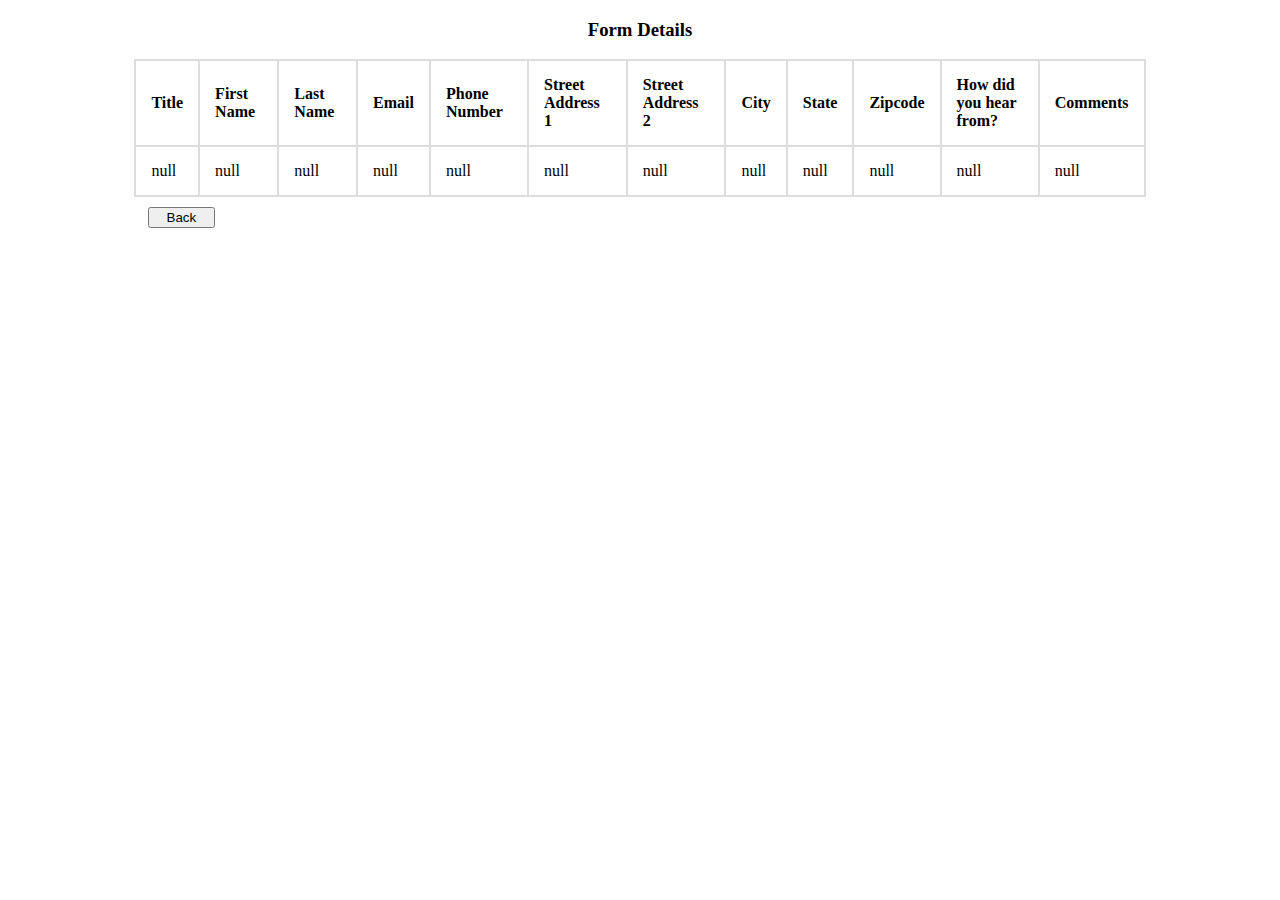
<file: Assignment 4/Assignment 4/table.html>
<!DOCTYPE html>
<html lang="en">
<head>
    <meta charset="UTF-8">
    <meta name="viewport" content="width=device-width, initial-scale=1.0">
    <title>Document</title>
    <script src = "table.js"></script>
    <style>
    #container{
          width: 700px;
          margin: auto;
          background-color: beige;
      } 
    table {
		font-family: arial, sans-serif;
		border-collapse: collapse;
		width: 80%;
		margin-left:auto;
		margin-right:auto;
        padding-bottom: 10px;
  	}

	td, th {
		border: 2px solid #dddddd;
		text-align: left;
		padding: 15px;
	}

	tr:nth-child(even) {
		background-color: #dddddd;
	}
    .backBtn {
        margin-left: 140px;
    }
    #back {
        width: 5em;
    }
    </style>
</head>
<body onload="displayData()">
    <h3 style="text-align: center;">Form Details</h3>
    <div class="container" >   
        <table id="userTable" style="display:none;">
        <thead>
            <tr>
                <th>Title</th>
                <th>First Name</th>
                <th>Last Name</th>
                <th>Email</th>
                <th>Phone Number</th>
                <th>Street Address 1</th>
                <th>Street Address 2</th>
                <th>City</th>
                <th>State</th>
                <th>Zipcode</th>
                <th>How did you hear from?</th>
                <th>Comments</th>
            </tr>
        </thead>
        <tbody>
            
        </tbody>
          
        </table>
        <div class="backBtn">
            <input type="button" value="Back" id="back" onclick="goToForm()">
        </div>
    </div>
</body>
</html>
</file>
<file: style.css>
body {
    position: relative !important;
}

#myNavbar{
    font-family:'Lucida Sans', 'Lucida Sans Regular', 'Lucida Grande', 'Lucida Sans Unicode', 'Geneva', Verdana, sans-serif;
    font-weight: bold; 
}

#intro {
    padding-top: 50px;
    color: #fff;
    height: 100%;
    background-color: #1E88E5;
    background-image: url('images/bck.jpg');
    background-position: fixed !important;
    background-repeat: no-repeat;
    background-size: cover!important;
}

.dropbtn {
    background-color: #04AA6D;
    color: white;
    padding: 16px;
    font-size: 16px;
    border: none;
    cursor: pointer;
  }
  
  .dropbtn:hover, .dropbtn:focus {
    background-color: #3e8e41;
  }
  
  #myInput {
    box-sizing: border-box;
    font-size: 16px;
    color:black;
    padding: 14px 20px 12px 45px;
    border: none;
    border-bottom: 1px solid #ddd;
  }
  
  #myInput:focus {outline: 3px solid #ddd;}
  
  .dropdown {
    position: relative;
    display: inline-block;
  }
  
  .dropdown-content {
    display: none;
    position: absolute;
    background-color: #f1f1f1;;
    min-width: 150px;
    overflow: auto;
    border: 1px solid #ddd;
    z-index: 1;
  }
  
  .dropdown-content a {
    color: black;
    padding: 12px 16px;
    text-decoration:solid underline;
    display: block;
  }
  
  .dropdown a:hover {background-color: #ddd;}
  
  .show {display: block;}



#about {
    padding-top: 50px;
    height: 100%;
    color: #fff;
    background-color: #bc9af6;
    background-size: cover;
}

#aboutBckgrdImge{
    background-image: url('images/aboutImg1.png');
    height: 340px;
    background-position: fixed;
    background-repeat: no-repeat;
    background-size: cover;
    background-color: indigo;
}

#projects {
    padding-top: 50px;
    height: 100%;
    color: #fff;
    background-color: #1f2235;;
}

.card {
    border-left:  3px solid #f5ba09;
    border-bottom: 8px solid #f5ba09;
  }

#rewards {
    padding-top: 50px;
    height: 500px;
    color: #fff;
    background-color: #00bcd4;
}

#details {
    padding-top: 50px;
    height: 250px;
    color: #fff;
    background-color: #009688;
}
#social {
    padding-top: 50px;
    height: 250px;
    color: #fff;
    background-color: #009688;
}

#table{
    text-align: center;
    width:780px;
    color:black;
}


.intropara{
    color : white;
    font-size:medium;
}

.copy{
    color: white;
}

.modal{
    color:black;
}
.modalpara{
    color:black;
}

#social a {
    font-size: 20px;
    font-weight: bold;
    color: white;
}
</file>
<file: Assignment 5 Part A/style.css>
body {
    position: relative !important;
}

#myNavbar{
    font-family:'Lucida Sans', 'Lucida Sans Regular', 'Lucida Grande', 'Lucida Sans Unicode', 'Geneva', Verdana, sans-serif;
    font-weight: bold; 
}

#intro {
    padding-top: 50px;
    color: #fff;
    height: 100%;
    background-color: #1E88E5;
    background-image: url('images/bck.jpg');
    background-position: fixed !important;
    background-repeat: no-repeat;
    background-size: cover!important;
}



#myInput {
    padding: 20px;
    margin-top: -6px;
    border: 0;
    border-radius: 0;
    background: #f1f1f1;
  }

#about {
    padding-top: 50px;
    height: 100%;
    color: #fff;
    background-color: #bc9af6;
    background-size: cover;
}

#aboutBckgrdImge{
    background-image: url('images/aboutImg.jpg');
    height: 340px;
    background-position: fixed;
    background-repeat: no-repeat;
    background-size: cover;
    background-color: indigo;
}

#projects {
    padding-top: 50px;
    height: 100%;
    color: #fff;
    background-color: #1f2235;;
}

.card {
    border-left:  3px solid #f5ba09;
    border-bottom: 8px solid #f5ba09;
  }

#rewards {
    padding-top: 50px;
    height: 500px;
    color: #fff;
    background-color: #00bcd4;
}

#details {
    padding-top: 50px;
    height: 250px;
    color: #fff;
    background-color: #009688;
}
#social {
    padding-top: 50px;
    height: 250px;
    color: #fff;
    background-color: #009688;
}

#table{
    text-align: center;
    width:780px;
    color:black;
}


.intropara{
    color : white;
    font-size:medium;
}

.copy{
    color: white;
}

.modal{
    color:black;
}
.modalpara{
    color:black;
}
</file>
<file: Assignment 3/table.css>
#myTable input {
	margin-left: 5px;
}

#myTable {
	border:2px solid green;
	border-collapse: collapse;
	margin: 30px 30px 20px 40px;
}
#myTable td, th {
	border:1px solid green;
	padding: 5px;
	
}
#myTable th {
	color: #fff;
	background-color: #a7c942;
	width:60px;
}
#button {
	color:#fff;
	background-color: orange;
	border-radius: 3px;
	border:2px solid orange;
	margin-left: 180px;
}
</file>
<file: Assignment 3/style.css>
body {
  font-family: 'Helvetica Neue', 'Helvetica', sans-serif;
}

.socialmediaicons ul {
  margin: 0;
  padding: 0;
  list-style: none;
}

.socialmediaicons ul li {
  display: inline-block;
  margin-left: 5px;
}

.socialmediaicons ul li img {
  width: 30px;
  border-radius: 50%;
}

.socialmediaicons{
	text-align: center;
}
</file>
<file: Assignment 7 Part B/stopwatch.css>
:root {
    --primary: crimson;
    --dark: #1F2937;
    --darker:#111827;
    --light:#F3F4F6;
}

*{
    box-sizing:border-box;
    margin:0;
    font-family:'Fira-sans',sans-serif;
}

body{
    background-color: var(--dark);
    color:var(--light);
}

.watch{
    text-align:center;
    background-color: var(--darker);
    width:100%;
    max-width:360px;
    margin: 4rem auto;
    padding:1rem 2rem;
    border-radius:1rem;
}

.time{
    font-size:5rem;
    font-weight: 300;
    margin-bottom:1rem;
}

.controls{
    display:flex;
    align-items:center;
    justify-content:center;
}

.controls button{
    appearance: none;
    background:none;
    border:none;
    outline:none;
    user-select:none;
    cursor:pointer;

    color:var(--light);
    font-size: 1.125rem;
    background-color:var(--primary);
    margin:0 0.5rem;
    padding:0.5rem 1rem;
    border-radius:0.5rem;
    
    transition:0.4s;

}

button:hover{
    opacity:0.7;
}

button:active{
    background-color:var(--dark);
}
</file>
